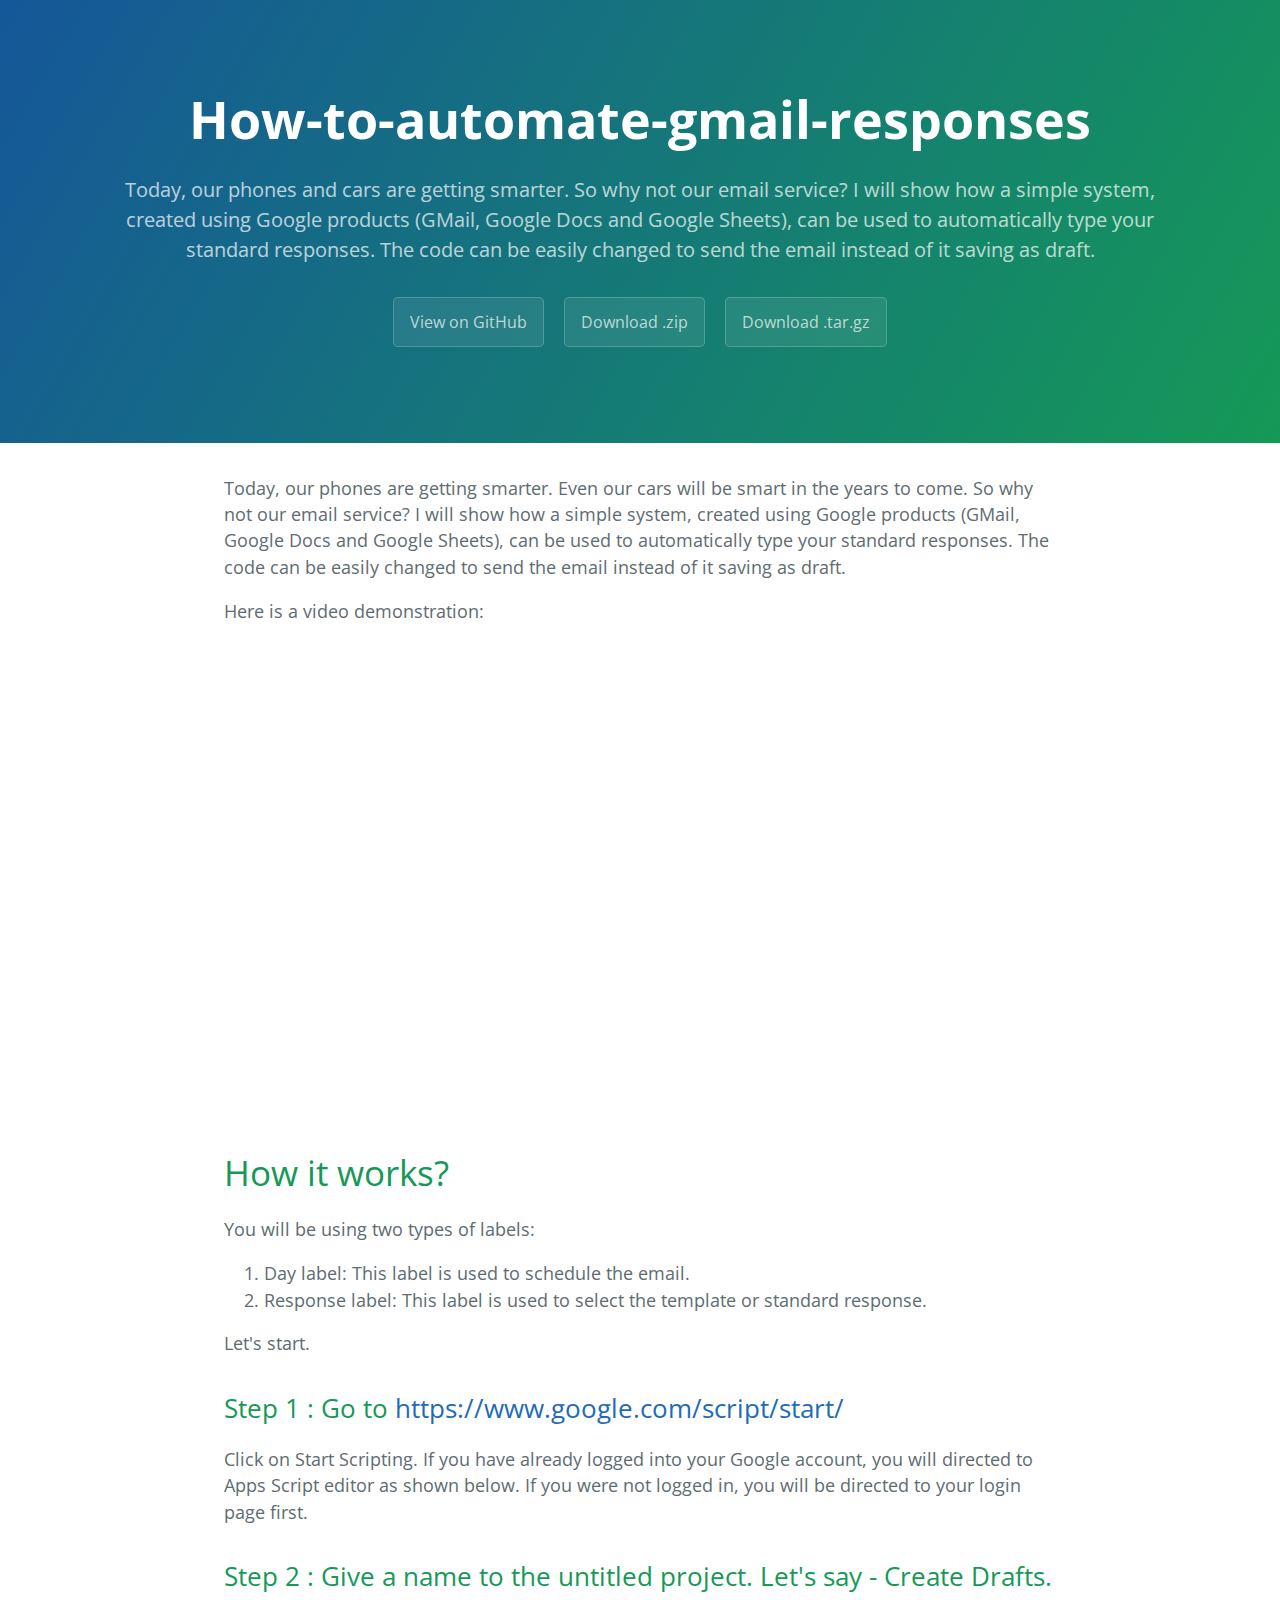
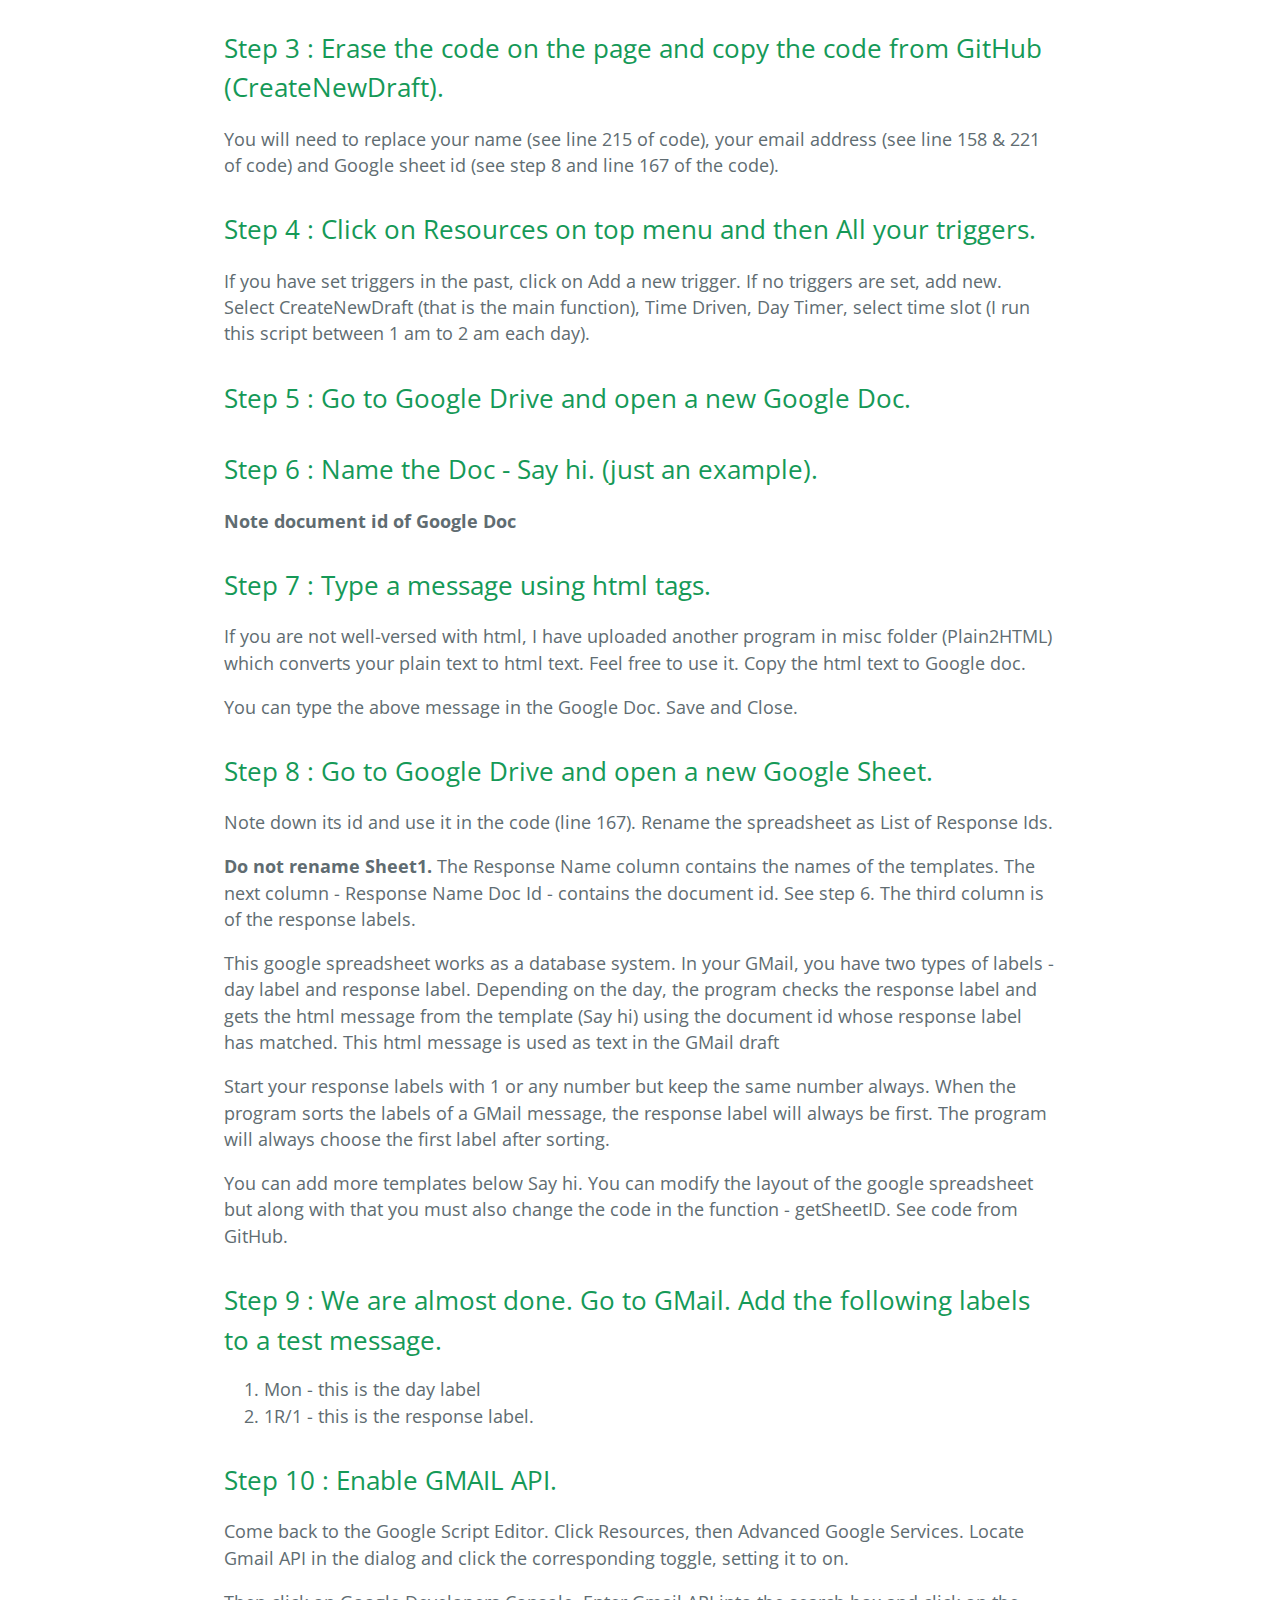
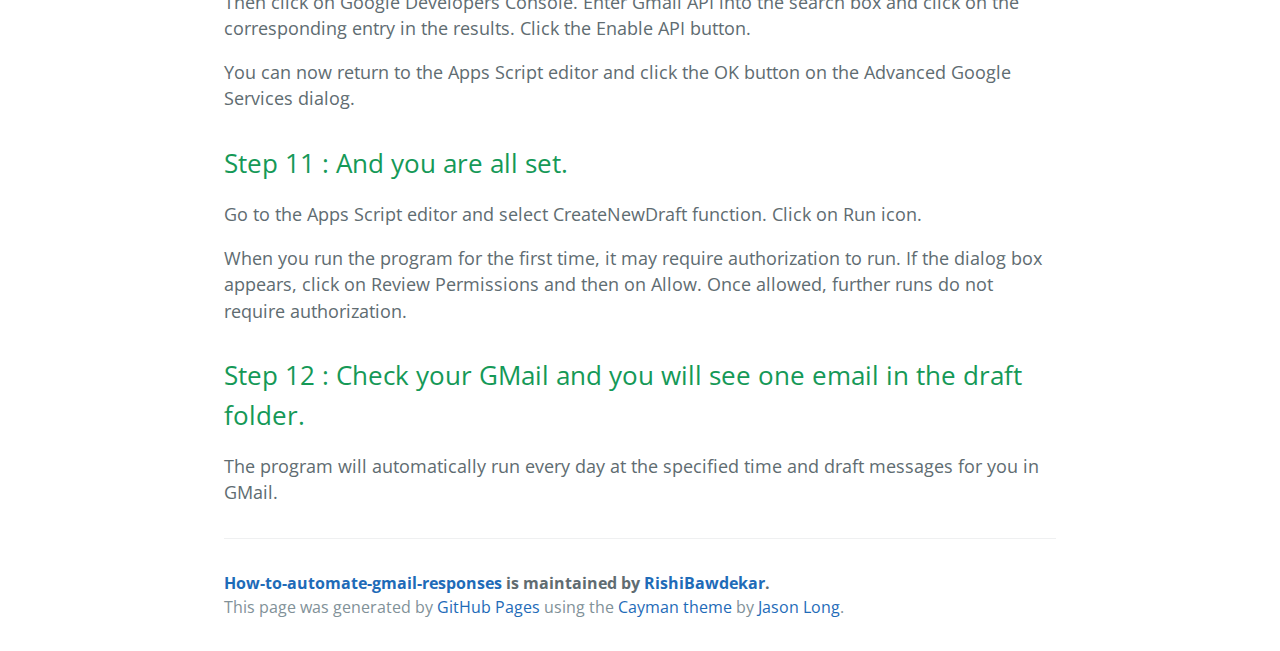
<file: index.html>
<!DOCTYPE html>
<html lang="en-us">
  <head>
    <meta charset="UTF-8">
    <title>How-to-automate-gmail-responses by RishiBawdekar</title>
    <meta name="viewport" content="width=device-width, initial-scale=1">
    <link rel="stylesheet" type="text/css" href="stylesheets/normalize.css" media="screen">
    <link href='https://fonts.googleapis.com/css?family=Open+Sans:400,700' rel='stylesheet' type='text/css'>
    <link rel="stylesheet" type="text/css" href="stylesheets/stylesheet.css" media="screen">
    <link rel="stylesheet" type="text/css" href="stylesheets/github-light.css" media="screen">
    <link rel="shortcut icon" type="image/png" href="favicon.png">
  </head>
  <body>
    <section class="page-header">
      <h1 class="project-name">How-to-automate-gmail-responses</h1>
      <h2 class="project-tagline">Today, our phones and cars are getting smarter. So why not our email service? I will show how a simple system, created using Google products (GMail, Google Docs and Google Sheets), can be used to automatically type your standard responses. The code can be easily changed to send the email instead of it saving as draft.</h2>
      <a href="https://github.com/RishiBawdekar/how-to-automate-gmail-responses" class="btn">View on GitHub</a>
      <a href="https://github.com/RishiBawdekar/how-to-automate-gmail-responses/zipball/master" class="btn">Download .zip</a>
      <a href="https://github.com/RishiBawdekar/how-to-automate-gmail-responses/tarball/master" class="btn">Download .tar.gz</a>
    </section>

    <section class="main-content">
      <p>Today, our phones are getting smarter. Even our cars will be smart in the years to come. So why not our email service? I will show how a simple system, created using Google products (GMail, Google Docs and Google Sheets), can be used to automatically type your standard responses. The code can be easily changed to send the email instead of it saving as draft.</p>

      <p>Here is a video demonstration: </p>
      <div class="video-container">
      <iframe width="560" height="315" src="https://www.youtube.com/embed/ooJL9i6msPA" frameborder="0" allowfullscreen></iframe>
      </div>    
<h1>
<a id="how-it-works" class="anchor" href="#how-it-works" aria-hidden="true"><span aria-hidden="true" class="octicon octicon-link"></span></a>How it works?</h1>

<p>You will be using two types of labels:</p>

<ol>
<li>Day label: This label is used to schedule the email.</li>
<li>Response label: This label is used to select the template or standard response.</li>
</ol>

<p>Let's start.</p>

<h2>
<a id="step-1--go-to-httpswwwgooglecomscriptstart" class="anchor" href="#step-1--go-to-httpswwwgooglecomscriptstart" aria-hidden="true"><span aria-hidden="true" class="octicon octicon-link"></span></a>Step 1 : Go to <a href="https://www.google.com/script/start/">https://www.google.com/script/start/</a>
</h2>

<p>Click on Start Scripting. If you have already logged into your Google account, you will directed to Apps Script editor as shown below. If you were not logged in, you will be directed to your login page first.</p>

<h2>
<a id="step-2--give-a-name-to-the-untitled-project-lets-say---create-drafts" class="anchor" href="#step-2--give-a-name-to-the-untitled-project-lets-say---create-drafts" aria-hidden="true"><span aria-hidden="true" class="octicon octicon-link"></span></a>Step 2 : Give a name to the untitled project. Let's say - Create Drafts.</h2>

<h2>
<a id="step-3--erase-the-code-on-the-page-and-copy-the-code-from-github-createnewdraft" class="anchor" href="#step-3--erase-the-code-on-the-page-and-copy-the-code-from-github-createnewdraft" aria-hidden="true"><span aria-hidden="true" class="octicon octicon-link"></span></a>Step 3 : Erase the code on the page and copy the code from GitHub (CreateNewDraft).</h2>

<p>You will need to replace your name (see line 215 of code), your email address (see line 158 &amp; 221 of code) and Google sheet id (see step 8 and line 167 of the code).</p>

<h2>
<a id="step-4--click-on-resources-on-top-menu-and-then-all-your-triggers" class="anchor" href="#step-4--click-on-resources-on-top-menu-and-then-all-your-triggers" aria-hidden="true"><span aria-hidden="true" class="octicon octicon-link"></span></a>Step 4 : Click on Resources on top menu and then All your triggers.</h2>

<p>If you have set triggers in the past, click on Add a new trigger. If no triggers are set, add new. Select CreateNewDraft (that is the main function), Time Driven, Day Timer, select time slot (I run this script between 1 am to 2 am each day).</p>

<h2>
<a id="step-5--go-to-google-drive-and-open-a-new-google-doc" class="anchor" href="#step-5--go-to-google-drive-and-open-a-new-google-doc" aria-hidden="true"><span aria-hidden="true" class="octicon octicon-link"></span></a>Step 5 : Go to Google Drive and open a new Google Doc.</h2>

<h2>
<a id="step-6--name-the-doc---say-hi-just-an-example-note-the-document-id-of-the-doc-see-photo-below" class="anchor" href="#step-6--name-the-doc---say-hi-just-an-example-note-the-document-id-of-the-doc-see-photo-below" aria-hidden="true"><span aria-hidden="true" class="octicon octicon-link"></span></a>Step 6 : Name the Doc - Say hi. (just an example).</h2>
      
      <p><b>Note document id of Google Doc</b></p>

<h2>
<a id="step-7--type-a-message-using-html-tags" class="anchor" href="#step-7--type-a-message-using-html-tags" aria-hidden="true"><span aria-hidden="true" class="octicon octicon-link"></span></a>Step 7 : Type a message using html tags.</h2>

<p>If you are not well-versed with html, I have uploaded another program in misc folder (Plain2HTML) which converts your plain text to html text. Feel free to use it. Copy the html text to Google doc.</p>

<p>You can type the above message in the Google Doc. Save and Close.</p>

<h2>
<a id="step-8--go-to-google-drive-and-open-a-new-google-sheet" class="anchor" href="#step-8--go-to-google-drive-and-open-a-new-google-sheet" aria-hidden="true"><span aria-hidden="true" class="octicon octicon-link"></span></a>Step 8 : Go to Google Drive and open a new Google Sheet.</h2>

<p>Note down its id and use it in the code (line 167). Rename the spreadsheet as List of Response Ids.</p>

<p><strong>Do not rename Sheet1.</strong> The Response Name column contains the names of the templates. The next column - Response Name Doc Id - contains the document id. See step 6. The third column is of the response labels.</p>

<p>This google spreadsheet works as a database system. In your GMail, you have two types of labels - day label and response label. Depending on the day, the program checks the response label and gets the html message from the template (Say hi) using the document id whose response label has matched. This html message is used as text in the GMail draft</p>

<p>Start your response labels with 1 or any number but keep the same number always. When the program sorts the labels of a GMail message, the response label will always be first. The program will always choose the first label after sorting.</p>

<p>You can add more templates below Say hi. You can modify the layout of the google spreadsheet but along with that you must also change the code in the function - getSheetID. See code from GitHub.</p>

<h2>
<a id="step-9--we-are-almost-done-go-to-gmail-add-the-following-labels-to-a-test-message" class="anchor" href="#step-9--we-are-almost-done-go-to-gmail-add-the-following-labels-to-a-test-message" aria-hidden="true"><span aria-hidden="true" class="octicon octicon-link"></span></a>Step 9 : We are almost done. Go to GMail. Add the following labels to a test message.</h2>

<ol>
<li>Mon - this is the day label</li>
<li>1R/1 - this is the response label.</li>
</ol>

<h2>
<a id="step-10--enable-gmail-api" class="anchor" href="#step-10--enable-gmail-api" aria-hidden="true"><span aria-hidden="true" class="octicon octicon-link"></span></a>Step 10 : Enable GMAIL API.</h2>

<p>Come back to the Google Script Editor. Click Resources, then Advanced Google Services. Locate Gmail API in the dialog and click the corresponding toggle, setting it to on.</p>

<p>Then click on Google Developers Console. Enter Gmail API into the search box and click on the corresponding entry in the results. Click the Enable API button.</p>

<p>You can now return to the Apps Script editor and click the OK button on the Advanced Google Services dialog.</p>

<h2>
<a id="step-11--and-you-are-all-set" class="anchor" href="#step-11--and-you-are-all-set" aria-hidden="true"><span aria-hidden="true" class="octicon octicon-link"></span></a>Step 11 : And you are all set.</h2>

<p>Go to the Apps Script editor and select CreateNewDraft function. Click on Run icon.</p>

<p>When you run the program for the first time, it may require authorization to run. If the dialog box appears, click on Review Permissions and then on Allow. Once allowed, further runs do not require authorization.</p>

<h2>
<a id="step-12--check-your-gmail-and-you-will-see-one-email-in-the-draft-folder" class="anchor" href="#step-12--check-your-gmail-and-you-will-see-one-email-in-the-draft-folder" aria-hidden="true"><span aria-hidden="true" class="octicon octicon-link"></span></a>Step 12 : Check your GMail and you will see one email in the draft folder.</h2>

<p>The program will automatically run every day at the specified time and draft messages for you in GMail.</p>

      <footer class="site-footer">
        <span class="site-footer-owner"><a href="https://github.com/RishiBawdekar/how-to-automate-gmail-responses">How-to-automate-gmail-responses</a> is maintained by <a href="https://github.com/RishiBawdekar">RishiBawdekar</a>.</span>

        <span class="site-footer-credits">This page was generated by <a href="https://pages.github.com">GitHub Pages</a> using the <a href="https://github.com/jasonlong/cayman-theme">Cayman theme</a> by <a href="https://twitter.com/jasonlong">Jason Long</a>.</span>
      </footer>

    </section>

  
  </body>
</html>
</file>
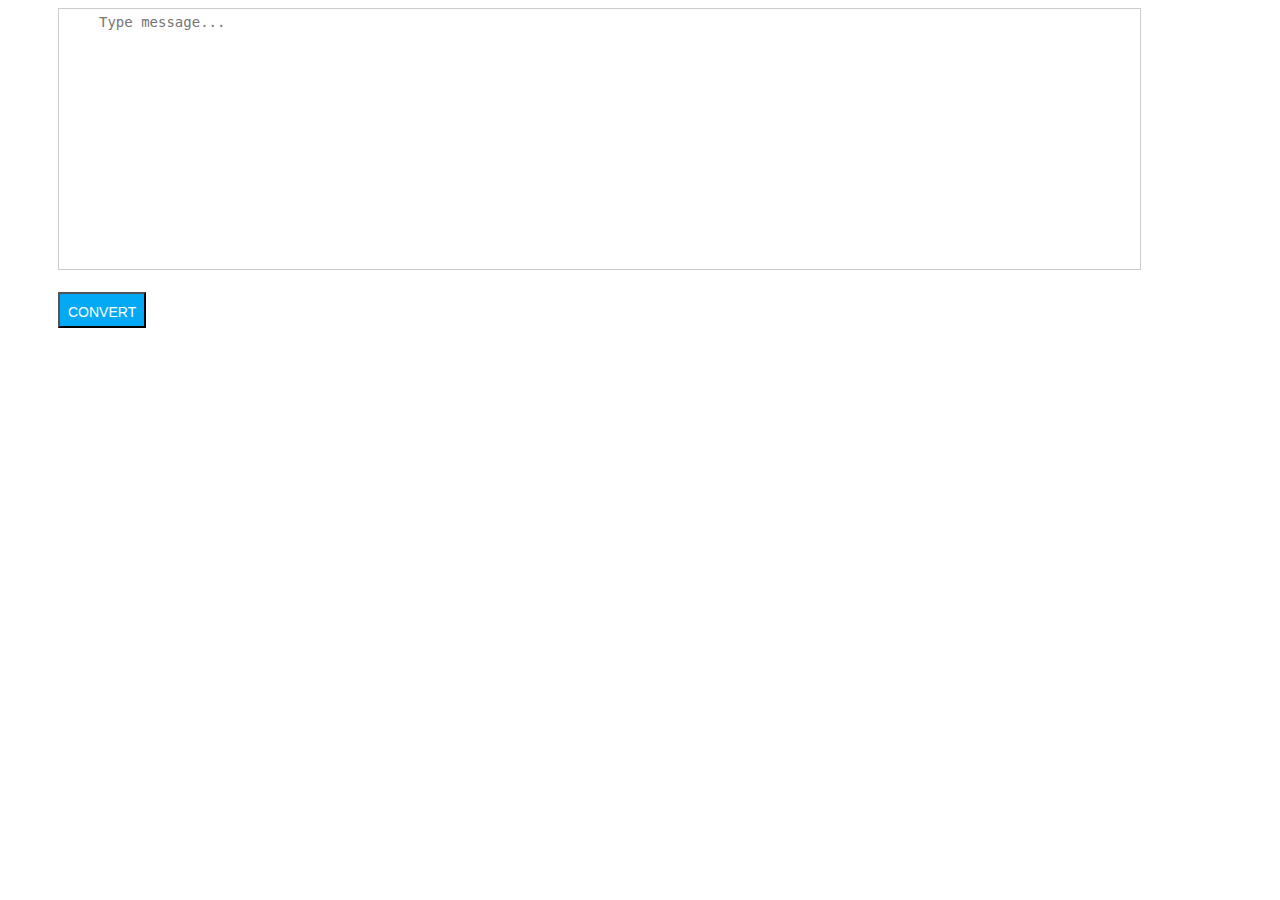
<file: misc/Plain2HTML.html>
<!DOCTYPE html>
<html>

<script type="text/javascript">

function ConvertTemplate()
{
   var textobj = document.getElementById("templatemsg");
   var text = textobj.value;
   textobj.value = "";
   splittext = text.split("\n");
   for (i = 0; i < splittext.length; i++ )
   {
      if (splittext[i] == "")
	  {
		 splittext[i] = "<br>";
	  } else
	  {
		 splittext[i] = "<div>" + splittext[i] + "</div>";
	  }
	  if (i == 0)
	  {
		  textobj.value = splittext[i];
	  } else
	  {
		  textobj.value = textobj.value + '\n' + splittext[i];
	  }
   }
}

</script>

<body>

<form id="form1" style='display:inline'>

<textarea id="templatemsg" name="tempmsg" placeholder="Type message..."></textarea>

<br></br>

<button type="button" id="convtemp" onclick="ConvertTemplate()">Convert</button>

</form>

</body>

<style>

    textarea
	{
      background-repeat:no-repeat;
      background-position:5px 7px;
      width:82%;
      height:250px;
      padding:5px;
      resize:none;
	    margin-left: 50px;
      border:1px solid #ccc;
      padding-left:40px;
      border:1px solid #ccc;
      font-size: 14px;
      font-family:Droid Sans', serif;
    }
	
	 button#convtemp 
	{
      display: inline-block;
      background-color: #03a9f4;
      color: #fff;
	    cursor: pointer;
      font: 500 14px/20px Roboto,sans-serif;
      height: 36px;
      margin-left: 50px;
      min-width: 36px;
      outline: 0;
      overflow: hidden;
      padding: 8px;
      text-align: center;
      text-decoration: none;
      text-overflow: ellipsis;
      text-transform: uppercase;
      transition: background-color .2s,box-shadow .2s;
      vertical-align: middle;
      white-space: nowrap;
      border-radius: 0px;
	    vertical-align: middle;
	    align-items: flex-start;
	    letter-spacing: normal;
      word-spacing: normal;
	    text-indent: 0px;
      text-shadow: none;
	    border-spacing: 0;
      border-collapse: collapse;
	    border-spacing: 0;
    }

</style>
</html>
</file>
<file: stylesheets/stylesheet.css>
* {
  box-sizing: border-box; }

body {
  padding: 0;
  margin: 0;
  font-family: "Open Sans", "Helvetica Neue", Helvetica, Arial, sans-serif;
  font-size: 16px;
  line-height: 1.5;
  color: #606c71; }

.video-container {
	position:relative;
	padding-bottom:53.125%;
	padding-top:30px;
	height:0;
	overflow:hidden;
}

.video-container iframe, .video-container object, .video-container embed {
	position:absolute;
	top:0;
	left:0;
	width:100%;
	height:100%;
}

a {
  color: #1e6bb8;
  text-decoration: none; }
  a:hover {
    text-decoration: underline; }

.btn {
  display: inline-block;
  margin-bottom: 1rem;
  color: rgba(255, 255, 255, 0.7);
  background-color: rgba(255, 255, 255, 0.08);
  border-color: rgba(255, 255, 255, 0.2);
  border-style: solid;
  border-width: 1px;
  border-radius: 0.3rem;
  transition: color 0.2s, background-color 0.2s, border-color 0.2s; }
  .btn + .btn {
    margin-left: 1rem; }

.btn:hover {
  color: rgba(255, 255, 255, 0.8);
  text-decoration: none;
  background-color: rgba(255, 255, 255, 0.2);
  border-color: rgba(255, 255, 255, 0.3); }

@media screen and (min-width: 64em) {
  .btn {
    padding: 0.75rem 1rem; } }

@media screen and (min-width: 42em) and (max-width: 64em) {
  .btn {
    padding: 0.6rem 0.9rem;
    font-size: 0.9rem; } }

@media screen and (max-width: 42em) {
  .btn {
    display: block;
    width: 100%;
    padding: 0.75rem;
    font-size: 0.9rem; }
    .btn + .btn {
      margin-top: 1rem;
      margin-left: 0; } }

.page-header {
  color: #fff;
  text-align: center;
  background-color: #159957;
  background-image: linear-gradient(120deg, #155799, #159957); }

@media screen and (min-width: 64em) {
  .page-header {
    padding: 5rem 6rem; } }

@media screen and (min-width: 42em) and (max-width: 64em) {
  .page-header {
    padding: 3rem 4rem; } }

@media screen and (max-width: 42em) {
  .page-header {
    padding: 2rem 1rem; } }

.project-name {
  margin-top: 0;
  margin-bottom: 0.1rem; }

@media screen and (min-width: 64em) {
  .project-name {
    font-size: 3.25rem; } }

@media screen and (min-width: 42em) and (max-width: 64em) {
  .project-name {
    font-size: 2.25rem; } }

@media screen and (max-width: 42em) {
  .project-name {
    font-size: 1.75rem; } }

.project-tagline {
  margin-bottom: 2rem;
  font-weight: normal;
  opacity: 0.7; }

@media screen and (min-width: 64em) {
  .project-tagline {
    font-size: 1.25rem; } }

@media screen and (min-width: 42em) and (max-width: 64em) {
  .project-tagline {
    font-size: 1.15rem; } }

@media screen and (max-width: 42em) {
  .project-tagline {
    font-size: 1rem; } }

.main-content :first-child {
  margin-top: 0; }
.main-content img {
  max-width: 100%; }
.main-content h1, .main-content h2, .main-content h3, .main-content h4, .main-content h5, .main-content h6 {
  margin-top: 2rem;
  margin-bottom: 1rem;
  font-weight: normal;
  color: #159957; }
.main-content p {
  margin-bottom: 1em; }
.main-content code {
  padding: 2px 4px;
  font-family: Consolas, "Liberation Mono", Menlo, Courier, monospace;
  font-size: 0.9rem;
  color: #383e41;
  background-color: #f3f6fa;
  border-radius: 0.3rem; }
.main-content pre {
  padding: 0.8rem;
  margin-top: 0;
  margin-bottom: 1rem;
  font: 1rem Consolas, "Liberation Mono", Menlo, Courier, monospace;
  color: #567482;
  word-wrap: normal;
  background-color: #f3f6fa;
  border: solid 1px #dce6f0;
  border-radius: 0.3rem; }
  .main-content pre > code {
    padding: 0;
    margin: 0;
    font-size: 0.9rem;
    color: #567482;
    word-break: normal;
    white-space: pre;
    background: transparent;
    border: 0; }
.main-content .highlight {
  margin-bottom: 1rem; }
  .main-content .highlight pre {
    margin-bottom: 0;
    word-break: normal; }
.main-content .highlight pre, .main-content pre {
  padding: 0.8rem;
  overflow: auto;
  font-size: 0.9rem;
  line-height: 1.45;
  border-radius: 0.3rem; }
.main-content pre code, .main-content pre tt {
  display: inline;
  max-width: initial;
  padding: 0;
  margin: 0;
  overflow: initial;
  line-height: inherit;
  word-wrap: normal;
  background-color: transparent;
  border: 0; }
  .main-content pre code:before, .main-content pre code:after, .main-content pre tt:before, .main-content pre tt:after {
    content: normal; }
.main-content ul, .main-content ol {
  margin-top: 0; }
.main-content blockquote {
  padding: 0 1rem;
  margin-left: 0;
  color: #819198;
  border-left: 0.3rem solid #dce6f0; }
  .main-content blockquote > :first-child {
    margin-top: 0; }
  .main-content blockquote > :last-child {
    margin-bottom: 0; }
.main-content table {
  display: block;
  width: 100%;
  overflow: auto;
  word-break: normal;
  word-break: keep-all; }
  .main-content table th {
    font-weight: bold; }
  .main-content table th, .main-content table td {
    padding: 0.5rem 1rem;
    border: 1px solid #e9ebec; }
.main-content dl {
  padding: 0; }
  .main-content dl dt {
    padding: 0;
    margin-top: 1rem;
    font-size: 1rem;
    font-weight: bold; }
  .main-content dl dd {
    padding: 0;
    margin-bottom: 1rem; }
.main-content hr {
  height: 2px;
  padding: 0;
  margin: 1rem 0;
  background-color: #eff0f1;
  border: 0; }

@media screen and (min-width: 64em) {
  .main-content {
    max-width: 64rem;
    padding: 2rem 6rem;
    margin: 0 auto;
    font-size: 1.1rem; } }

@media screen and (min-width: 42em) and (max-width: 64em) {
  .main-content {
    padding: 2rem 4rem;
    font-size: 1.1rem; } }

@media screen and (max-width: 42em) {
  .main-content {
    padding: 2rem 1rem;
    font-size: 1rem; } }

.site-footer {
  padding-top: 2rem;
  margin-top: 2rem;
  border-top: solid 1px #eff0f1; }

.site-footer-owner {
  display: block;
  font-weight: bold; }

.site-footer-credits {
  color: #819198; }

@media screen and (min-width: 64em) {
  .site-footer {
    font-size: 1rem; } }

@media screen and (min-width: 42em) and (max-width: 64em) {
  .site-footer {
    font-size: 1rem; } }

@media screen and (max-width: 42em) {
  .site-footer {
    font-size: 0.9rem; } }
</file>
<file: stylesheets/github-light.css>
/*
The MIT License (MIT)

Copyright (c) 2016 GitHub, Inc.

Permission is hereby granted, free of charge, to any person obtaining a copy
of this software and associated documentation files (the "Software"), to deal
in the Software without restriction, including without limitation the rights
to use, copy, modify, merge, publish, distribute, sublicense, and/or sell
copies of the Software, and to permit persons to whom the Software is
furnished to do so, subject to the following conditions:

The above copyright notice and this permission notice shall be included in all
copies or substantial portions of the Software.

THE SOFTWARE IS PROVIDED "AS IS", WITHOUT WARRANTY OF ANY KIND, EXPRESS OR
IMPLIED, INCLUDING BUT NOT LIMITED TO THE WARRANTIES OF MERCHANTABILITY,
FITNESS FOR A PARTICULAR PURPOSE AND NONINFRINGEMENT. IN NO EVENT SHALL THE
AUTHORS OR COPYRIGHT HOLDERS BE LIABLE FOR ANY CLAIM, DAMAGES OR OTHER
LIABILITY, WHETHER IN AN ACTION OF CONTRACT, TORT OR OTHERWISE, ARISING FROM,
OUT OF OR IN CONNECTION WITH THE SOFTWARE OR THE USE OR OTHER DEALINGS IN THE
SOFTWARE.

*/

.pl-c /* comment */ {
  color: #969896;
}

.pl-c1 /* constant, variable.other.constant, support, meta.property-name, support.constant, support.variable, meta.module-reference, markup.raw, meta.diff.header */,
.pl-s .pl-v /* string variable */ {
  color: #0086b3;
}

.pl-e /* entity */,
.pl-en /* entity.name */ {
  color: #795da3;
}

.pl-smi /* variable.parameter.function, storage.modifier.package, storage.modifier.import, storage.type.java, variable.other */,
.pl-s .pl-s1 /* string source */ {
  color: #333;
}

.pl-ent /* entity.name.tag */ {
  color: #63a35c;
}

.pl-k /* keyword, storage, storage.type */ {
  color: #a71d5d;
}

.pl-s /* string */,
.pl-pds /* punctuation.definition.string, string.regexp.character-class */,
.pl-s .pl-pse .pl-s1 /* string punctuation.section.embedded source */,
.pl-sr /* string.regexp */,
.pl-sr .pl-cce /* string.regexp constant.character.escape */,
.pl-sr .pl-sre /* string.regexp source.ruby.embedded */,
.pl-sr .pl-sra /* string.regexp string.regexp.arbitrary-repitition */ {
  color: #183691;
}

.pl-v /* variable */ {
  color: #ed6a43;
}

.pl-id /* invalid.deprecated */ {
  color: #b52a1d;
}

.pl-ii /* invalid.illegal */ {
  color: #f8f8f8;
  background-color: #b52a1d;
}

.pl-sr .pl-cce /* string.regexp constant.character.escape */ {
  font-weight: bold;
  color: #63a35c;
}

.pl-ml /* markup.list */ {
  color: #693a17;
}

.pl-mh /* markup.heading */,
.pl-mh .pl-en /* markup.heading entity.name */,
.pl-ms /* meta.separator */ {
  font-weight: bold;
  color: #1d3e81;
}

.pl-mq /* markup.quote */ {
  color: #008080;
}

.pl-mi /* markup.italic */ {
  font-style: italic;
  color: #333;
}

.pl-mb /* markup.bold */ {
  font-weight: bold;
  color: #333;
}

.pl-md /* markup.deleted, meta.diff.header.from-file */ {
  color: #bd2c00;
  background-color: #ffecec;
}

.pl-mi1 /* markup.inserted, meta.diff.header.to-file */ {
  color: #55a532;
  background-color: #eaffea;
}

.pl-mdr /* meta.diff.range */ {
  font-weight: bold;
  color: #795da3;
}

.pl-mo /* meta.output */ {
  color: #1d3e81;
}
</file>
